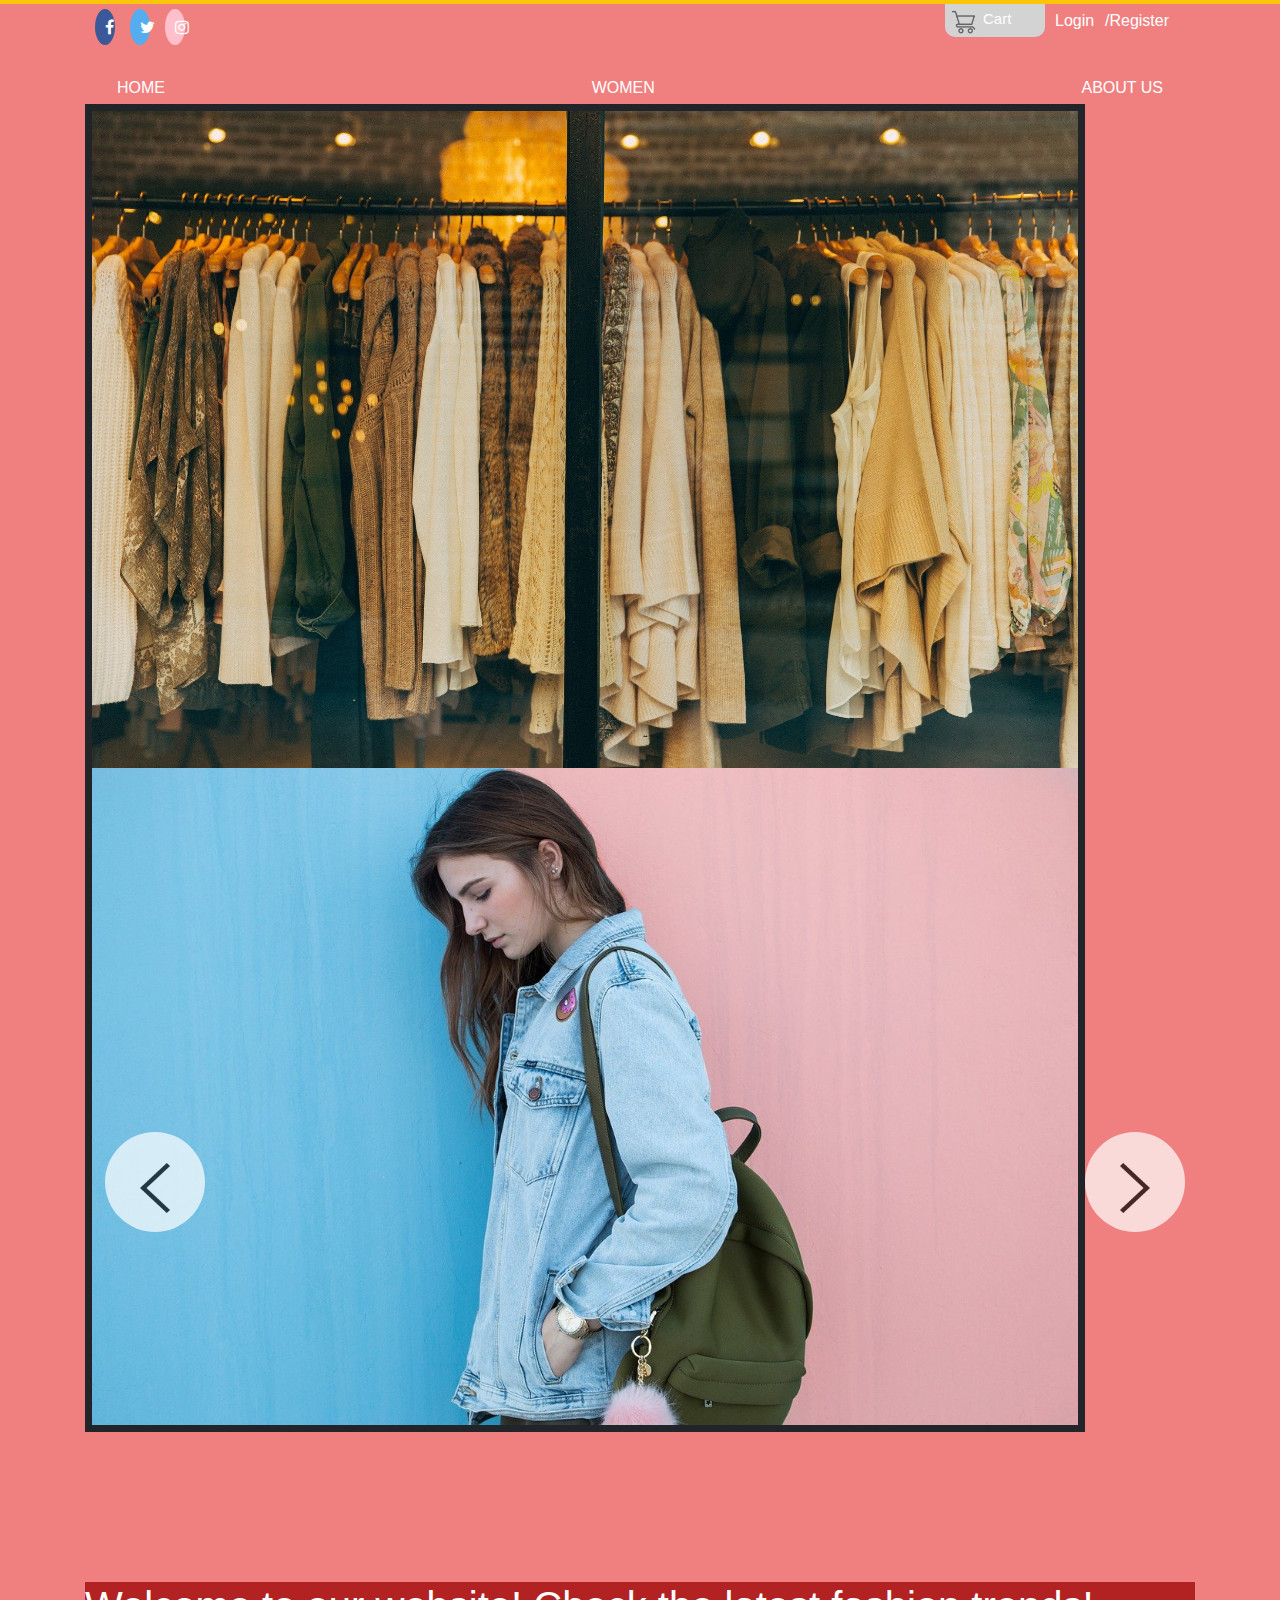
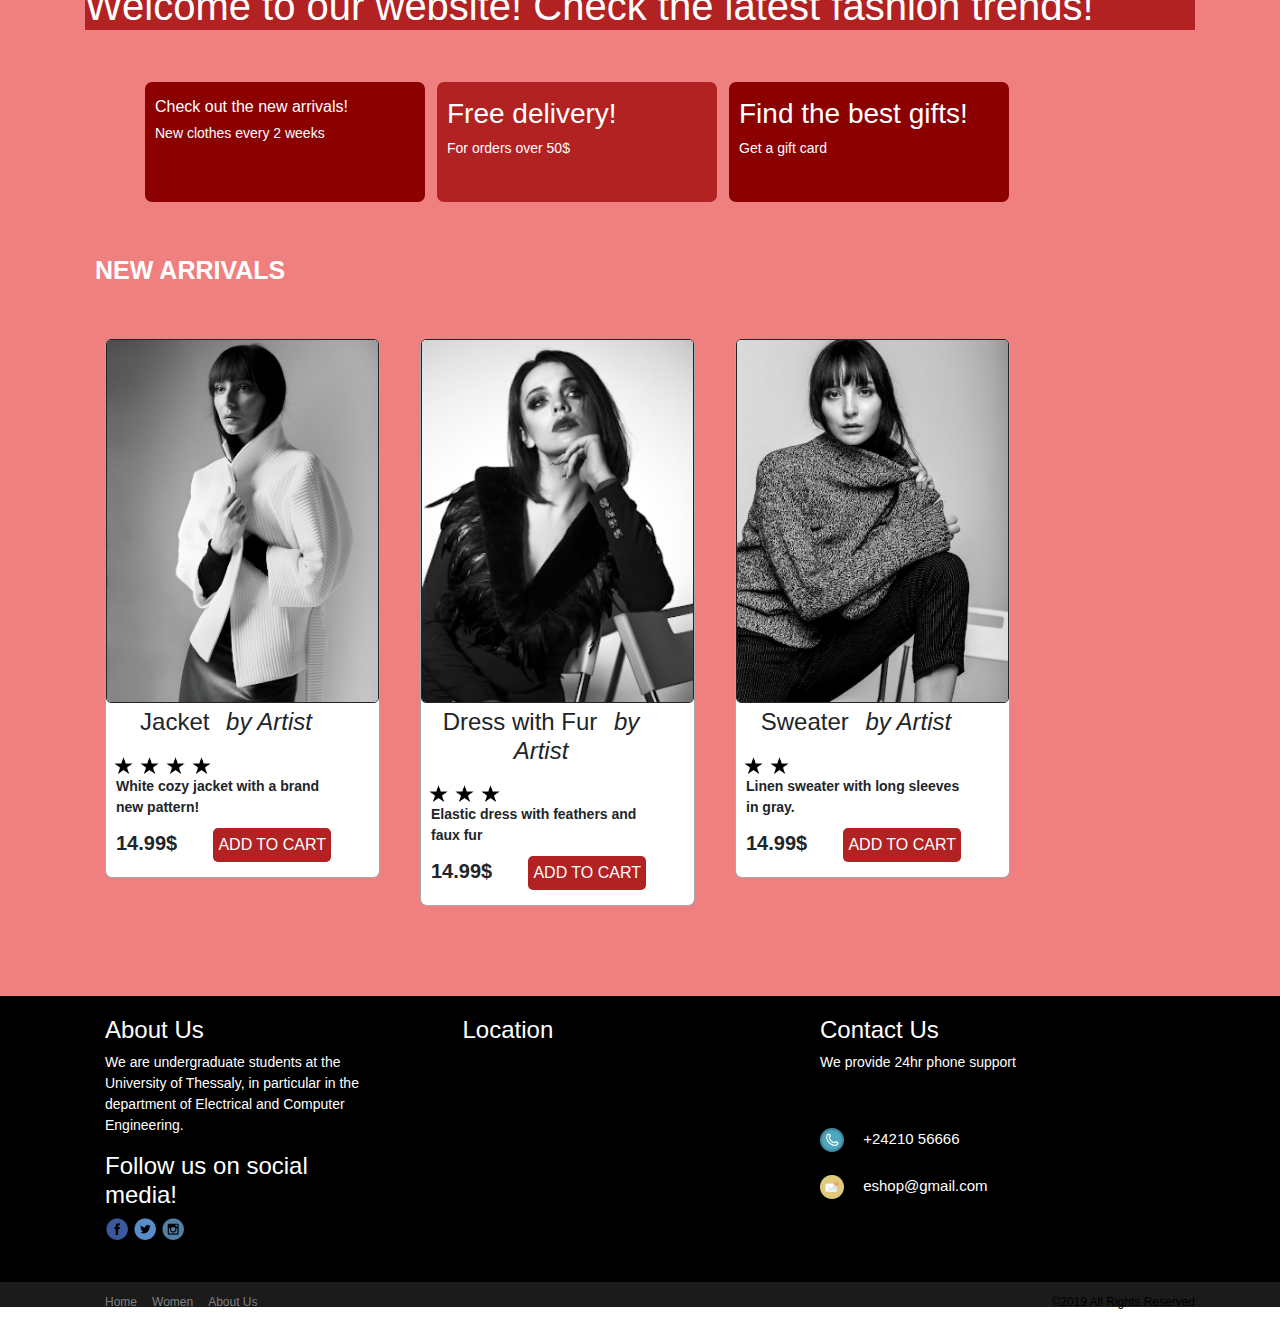
<file: eshop/index.html>
<!DOCTYPE html>
<html>
<head>
	<meta charset="UTF-8">
	<title>Eshop Home</title>
	<link rel ="stylesheet"  href="css/stylesheet.css">
	<link rel="stylesheet" href="https://cdnjs.cloudflare.com/ajax/libs/font-awesome/4.7.0/css/font-awesome.min.css">
	<link rel="stylesheet" href="https://stackpath.bootstrapcdn.com/bootstrap/4.3.1/css/bootstrap.min.css">
	<script src="https://code.jquery.com/jquery-3.3.1.slim.min.js"></script>
	<script src="https://stackpath.bootstrapcdn.com/bootstrap/4.3.1/js/bootstrap.min.js"></script>
</head>
<body>

<div class="main">
	<div class="topbar"></div>
	<div class="social_icons">
		<div class="container">
			<div class="icon">
				<a href="https://facebook.com" class="fa fa-facebook"></a>
				<a href="https://twitter.com" class="fa fa-twitter"></a>
				<a href="https://instagram.com" class="fa fa-instagram"></a>
			</div>
			<div class="header-right">
				<div class="login_register_btn" onclick="open_login()">
					<a href="#">Login</a>
					<a href= "#">/Register</a>
				</div>

				<div class="cart_btn" onclick="open_cart()">
					<img src="images/cart.png">
					<span>Cart</span>

				</div>

			</div>	
		</div>
	</div>

	<div class="header" id="header">
		<div class="container">
			<div class="navbar">
				<a href="index.html">HOME</a>
			
				<div class="dropdown">
					<button class="dropbtn">WOMEN</button>
					<div class="dropdown-content">
						<a href = "shirts.html">SHIRTS</a>
						<a href = "trousers.html">TROUSERS</a>
						<a href = "shoes.html">SHOES</a>
					</div>
				</div>

				<a href="about.html">ABOUT US</a>
	
			</div>
		</div>
	</div>

	<div class="slider">
		<div class="container">
			<div class = "slideshow">
				<!-- <img src="images/shoes1.jpg"> -->
				<img src="images/new1.jpg">
				<img src="images/new2.jpg"> 
			</div>

			<div class="center">
				<a href="#"id="next"><img src="images/arrow_right.png"></a>
				<a href="#"id="prev"><img src="images/arrow_left.png"></a> 
			</div>			
		</div>
	</div>

	<div class="welcome_text">
		<div class="container"> 
			<h1>Welcome to our website! Check the latest fashion trends!</h1>
		</div>
	</div>

	<div class="event_section">
		<div class="container">
			<div class="event_one">
				<h3> Check out the new arrivals! </h3>
				<p>New clothes every 2 weeks</p>
			</div>

			<div class="event_two">
				<h3> Free delivery!</h3>
				<p>For orders over 50$</p>
			</div>

			<div class="event_three">
				<h3> Find the best gifts! </h3>
				<p>Get a gift card</p>
			</div>
		</div>
	</div>

<div class="product">
	<div class="container">
		<div class="product_section_title">NEW ARRIVALS</div>
		<div class="product_one">
			<div class="product_img">
				<img src="images/product_one.png">
			</div>

			<div class="product_text">
				<h4>Jacket<i> by Artist </i></h4>
			</div>

			<div class="star_rating">
				<img src="images/star_icon.png">
				<img src="images/star_icon.png">
				<img src="images/star_icon.png">
				<img src="images/star_icon.png">
			</div>

			<div class="product_desc">
				<b>White cozy jacket with a brand new pattern!</b>
			</div>

			<div class="product_price">
				<div class="price">
					14.99$
				</div>

				<div class = "button">
					ADD TO CART 	
				</div>
			</div>
		</div>

		<div class="product_one product_two ">
			<div class="product_img">
				<img src="images/product_two.png">
			</div>

			<div class="product_text">
				<h4>Dress with Fur <i> by Artist </i></h4>
			</div>

			<div class="star_rating">
				<img src="images/star_icon.png">
				<img src="images/star_icon.png">
				<img src="images/star_icon.png">
			</div>

			<div class="product_desc">
				<b>Elastic dress with feathers and faux fur</b>
			</div>

			<div class="product_price">
				<div class="price">
					14.99$
				</div>
				
				<div class = "button">
					ADD TO CART 	
				</div>
			</div>
		</div>
	</div>

	<div class="product_one product_three">
			<div class="product_img">
				<img src="images/product_three.png">
			</div>

			<div class="product_text">
				<h4>Sweater <i> by Artist </i></h4>
			</div>

			<div class="star_rating">
				<img src="images/star_icon.png">
				<img src="images/star_icon.png">
				
			</div>

			<div class="product_desc">
				<b>Linen sweater with long sleeves in gray.</b> 
			</div>

			<div class="product_price">
				<div class="price">
					14.99$
				</div>
				
				<div class = "button">
					ADD TO CART 	
				</div>
			</div>
		</div>
	</div>

	<div class="footer" id="footer">
		<div class="container">
			<div class="column3">
				<h4>About Us</h4>
				<p>We are undergraduate students
				at the University of Thessaly, in
				particular in the department of
				Electrical and Computer Engineering.</p>
				<h4>Follow us on social media!</h4>
				<p> <img src="images/facebook_icon.png">
					<img src="images/twitter_icon.png">
					<img src="images/instagram_icon.png">
				</p>
			</div>

			<div class="column3 second-column">
				<h4>Location</h4>
				<div class="mapouter">
					<div class="gmap_canvas">
						<iframe width="201" height="159" id="gmap_canvas" src="https://maps.google.com/maps?q=volos&t=&z=13&ie=UTF8&iwloc=&output=embed" frameborder="0" scrolling="no" marginheight="0" marginwidth="0">
						</iframe>
					</div>
				</div>
			</div>

			<div class="column3 third-column">
				<h4>Contact Us</h4>
				<p> We provide 24hr phone support </p>
				<br>
				<div class="contact_icons">
					<img src="images/phone_icon.png">	<span>+24210 56666 </span>
					<br><br>
					<img src="images/email_icon.png">	<span>eshop@gmail.com </span>
				</div>		
			</div>

		</div>
	</div>



	<div class="bottom">
	<div class="container">
			<div class="bottom_nav_bar">
				<a href="index.html">Home</a>
				<a href="#">Women</a>
				<a href="about.html">About Us</a>
			</div>
			<div class="copyrights">
				©2019 All Rights Reserved
				<!-- <p>©2019 Store by Helen & Olympia | All Rights Reserved</p> -->
			</div>
		</div>
	</div>


</div>



<script src="https://code.jquery.com/jquery-3.4.1.min.js"></script>
<script src="js/jquery.cycle.all.js"></script>

<script> 
	$('.slidehow').cycle({
		next: '#next' 
		prev: '#prev'
	});
</script>

</body>
</html>
</file>
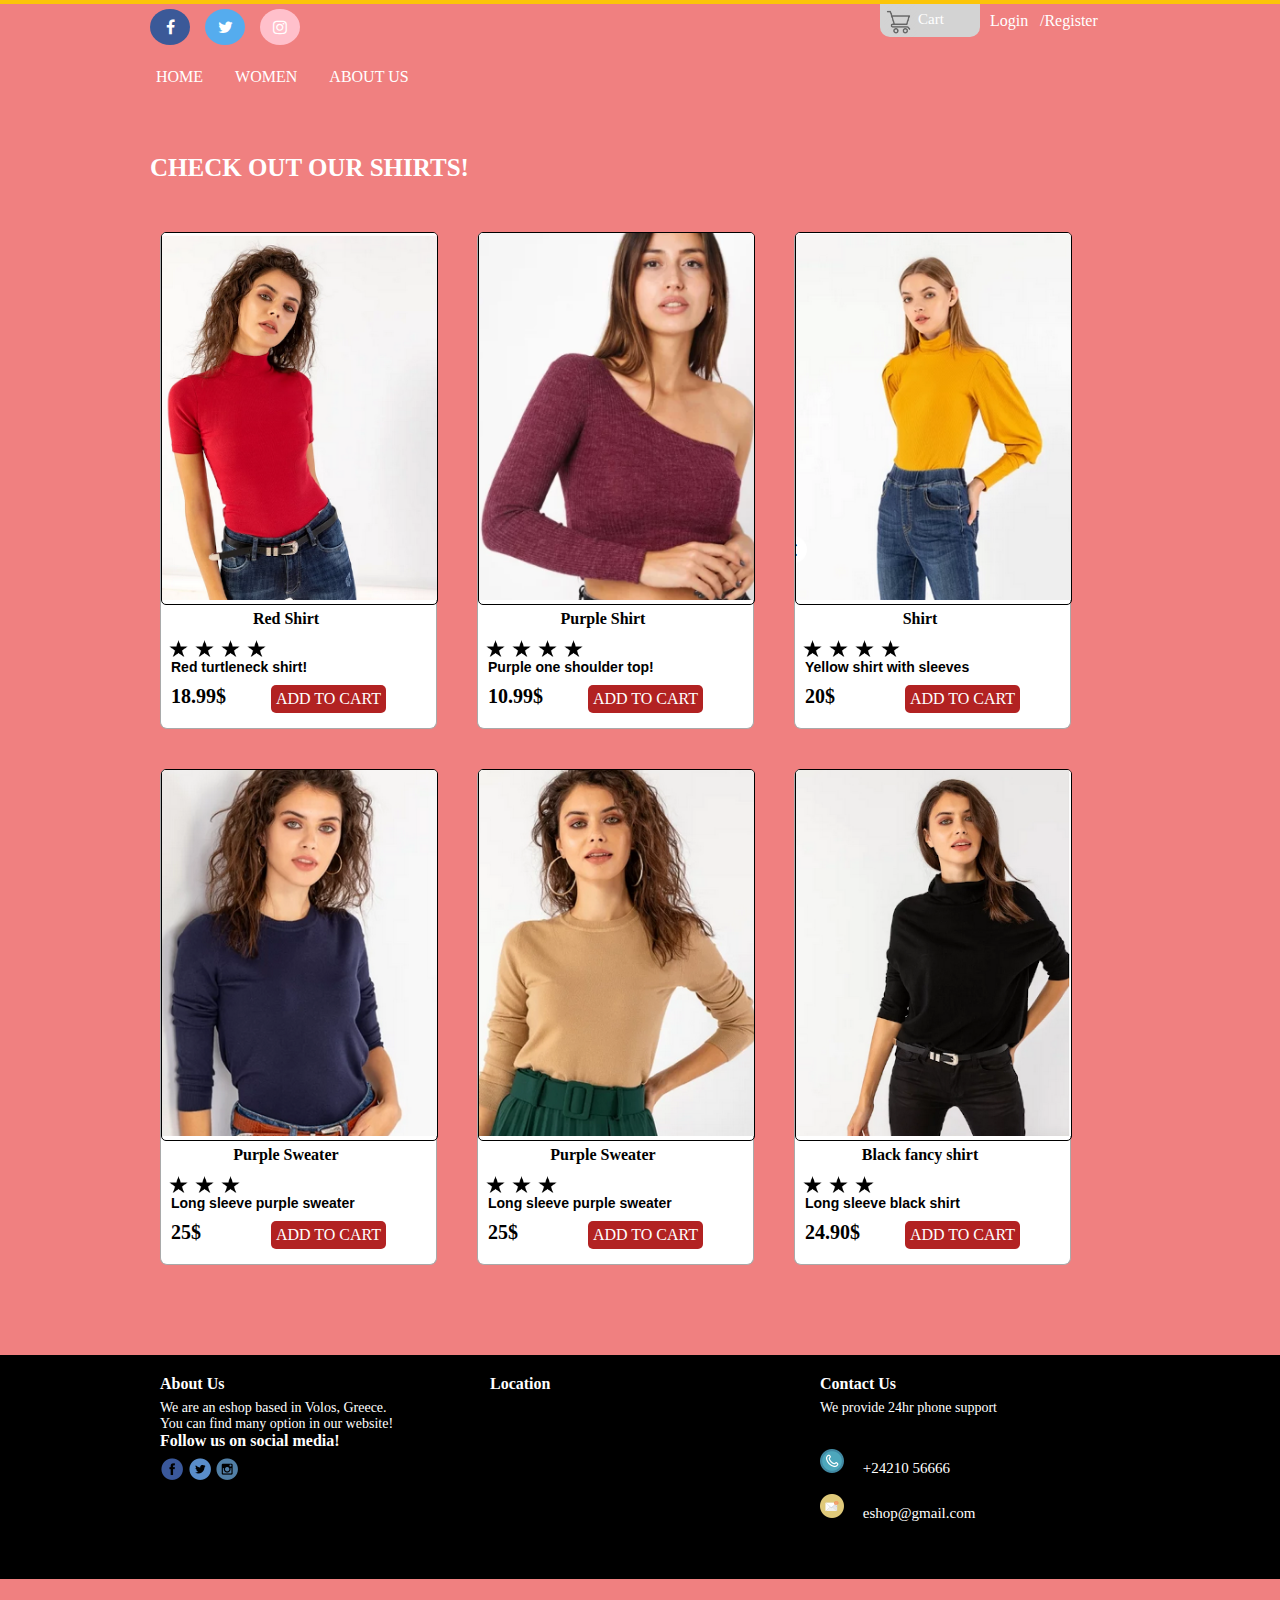
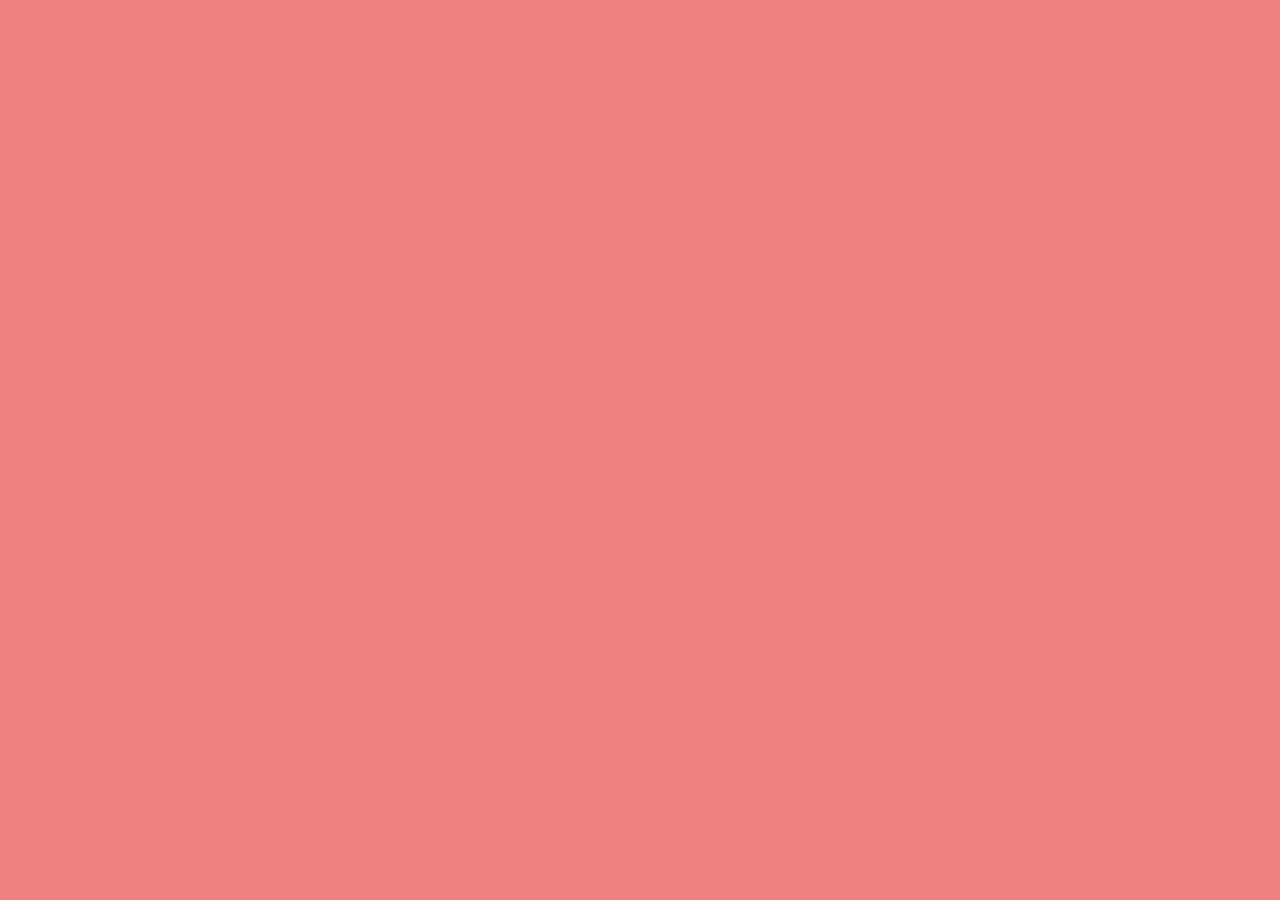
<file: eshop/shirts.html>
<!DOCTYPE html>
<html>
<head>
	<meta charset="UTF-8">
	<title>Womens Shirts</title>
	<link rel ="stylesheet"  href="css/stylesheet.css">
	<link rel="stylesheet" href="https://cdnjs.cloudflare.com/ajax/libs/font-awesome/4.7.0/css/font-awesome.min.css">
</head>
<body>

	<div class="main">
		<div class="topbar"></div>

		<div class="social_icons">
			<div class="container">
				<div class="icon">
					<a href="https://facebook.com" class="fa fa-facebook"></a>
					<a href="https://twitter.com" class="fa fa-twitter"></a>
					<a href="https://instagram.com" class="fa fa-instagram"></a>
				</div>
				<div class="header-right">
					<div class="login_register_btn" onclick="open_login()">
						<a href="#">Login</a>
						<a href= "#">/Register</a>
					</div>

					<div class="cart_btn" onclick="open_cart()">
						<img src="images/cart.png">
						<span>Cart</span>

					</div>
				</div>	
			</div>
		</div>

		<div class="header">
			<div class="container">
				<div class="navbar">
					<a href="index.html">HOME</a>
				
					<div class="dropdown">
						<button class="dropbtn">WOMEN</button>
						<div class="dropdown-content">
							<a href = "shirts.html">SHIRTS</a>
							<a href = "trousers.html">TROUSERS</a>
							<a href = "shoes.html">SHOES</a>
						</div>
					</div>

					<a href="about.html">ABOUT US</a>		
				</div>
			</div>
		</div>
<!----------------------------------------------------- 1------------------------------------->

		<div class="product">
			<div class="container">
				<div class="product_section_title"> CHECK OUT OUR SHIRTS! </div>

					<div class="product_one">
						<div class="product_img">
							<img src="images/womens_shirt1.png">
						</div>

						<div class="product_text">
							<h4>Red Shirt</h4>
						</div>

						<div class="star_rating">
							<img src="images/star_icon.png">
							<img src="images/star_icon.png">
							<img src="images/star_icon.png">
							<img src="images/star_icon.png">
						</div>

						<div class="product_desc">
							<b>Red turtleneck shirt!</b>
						</div>

						<div class="product_price">
							<div class="price">
								18.99$
							</div>

							<div class = "button">
								ADD TO CART 	
							</div>
						</div>
					</div>
<!-----------------------------------------------------2------------------------------------->
					<div class="product_one">
						<div class="product_img">
							<img src="images/womens_shirt2.png">
						</div>

						<div class="product_text">
							<h4>Purple Shirt</h4>
						</div>

						<div class="star_rating">
							<img src="images/star_icon.png">
							<img src="images/star_icon.png">
							<img src="images/star_icon.png">
							<img src="images/star_icon.png">
						</div>

						<div class="product_desc">
							<b>Purple one shoulder top!</b>
						</div>

						<div class="product_price">
							<div class="price">
								10.99$
							</div>

							<div class = "button">
								ADD TO CART 	
							</div>
						</div>
					</div>
<!----------------------------------------------------- 3 ------------------------------------->
					<div class="product_one">
						<div class="product_img">
							<img src="images/womens_shirt3.png">
						</div>

						<div class="product_text">
							<h4>Shirt</h4>
						</div>

						<div class="star_rating">
							<img src="images/star_icon.png">
							<img src="images/star_icon.png">
							<img src="images/star_icon.png">
							<img src="images/star_icon.png">
						</div>

						<div class="product_desc">
							<b>Yellow shirt with sleeves</b>
						</div>

						<div class="product_price">
							<div class="price">
								20$
							</div>

							<div class = "button">
								ADD TO CART 	
							</div>
						</div>
					</div>
<!----------------------------------------------------- 4 --------------------------------------->

					<div class="product_one">
						<div class="product_img">
							<img src="images/womens_shirt4.png">
						</div>

						<div class="product_text">
							<h4>Purple Sweater</h4>
						</div>

						<div class="star_rating">
							<img src="images/star_icon.png">
							<img src="images/star_icon.png">
							<img src="images/star_icon.png">
							
						</div>

						<div class="product_desc">
							<b>Long sleeve purple sweater </b>
						</div>

						<div class="product_price">
							<div class="price">
								25$
							</div>

							<div class = "button">
								ADD TO CART 	
							</div>
						</div>
					</div>

	<!----------------------------------------------------- 5 --------------------------------------->

					<div class="product_one">
						<div class="product_img">
							<img src="images/womens_shirt5.png">
						</div>

						<div class="product_text">
							<h4>Purple Sweater</h4>
						</div>

						<div class="star_rating">
							<img src="images/star_icon.png">
							<img src="images/star_icon.png">
							<img src="images/star_icon.png">
							
						</div>

						<div class="product_desc">
							<b>Long sleeve purple sweater </b>
						</div>

						<div class="product_price">
							<div class="price">
								25$
							</div>

							<div class = "button">
								ADD TO CART 	
							</div>
						</div>
					</div>			


	<!----------------------------------------------------- 6 --------------------------------------->
					<div class="product_one">
						<div class="product_img">
							<img src="images/womens_shirt6.png">
						</div>

						<div class="product_text">
							<h4>Black fancy shirt</h4>
						</div>

						<div class="star_rating">
							<img src="images/star_icon.png">
							<img src="images/star_icon.png">
							<img src="images/star_icon.png">
							
						</div>

						<div class="product_desc">
							<b>Long sleeve black shirt</b>
						</div>

						<div class="product_price">
							<div class="price">
								24.90$
							</div>

							<div class = "button">
								ADD TO CART 	
							</div>
						</div>
					</div>			












			</div>
			








		</div>















		<div class="footer" id="footer">
			<div class="container">
				<div class="column3">
					<h4>About Us</h4>
					<p>We are an eshop based in Volos, Greece. You can find many option in our website!</p>
					<h4>Follow us on social media!</h4>
					<p> <img src="images/facebook_icon.png">
						<img src="images/twitter_icon.png">
						<img src="images/instagram_icon.png">
					</p>
				</div>

				<div class="column3 second-column">
					<h4>Location</h4>
					<div class="mapouter">
						<div class="gmap_canvas">
							<iframe width="201" height="159" id="gmap_canvas" src="https://maps.google.com/maps?q=volos&t=&z=13&ie=UTF8&iwloc=&output=embed" frameborder="0" scrolling="no" marginheight="0" marginwidth="0">
							</iframe>
						</div>
					</div>
				</div>

				<div class="column3 third-column">
					<h4>Contact Us</h4>
					<p> We provide 24hr phone support </p>
					<br>
					<div class="contact_icons">
						<img src="images/phone_icon.png">	<span>+24210 56666 </span>
						<br><br>
						<img src="images/email_icon.png">	<span>eshop@gmail.com </span>
					</div>		
				</div>
			</div>
		</div>

	


	









	</div>

</body>
</html>
</file>
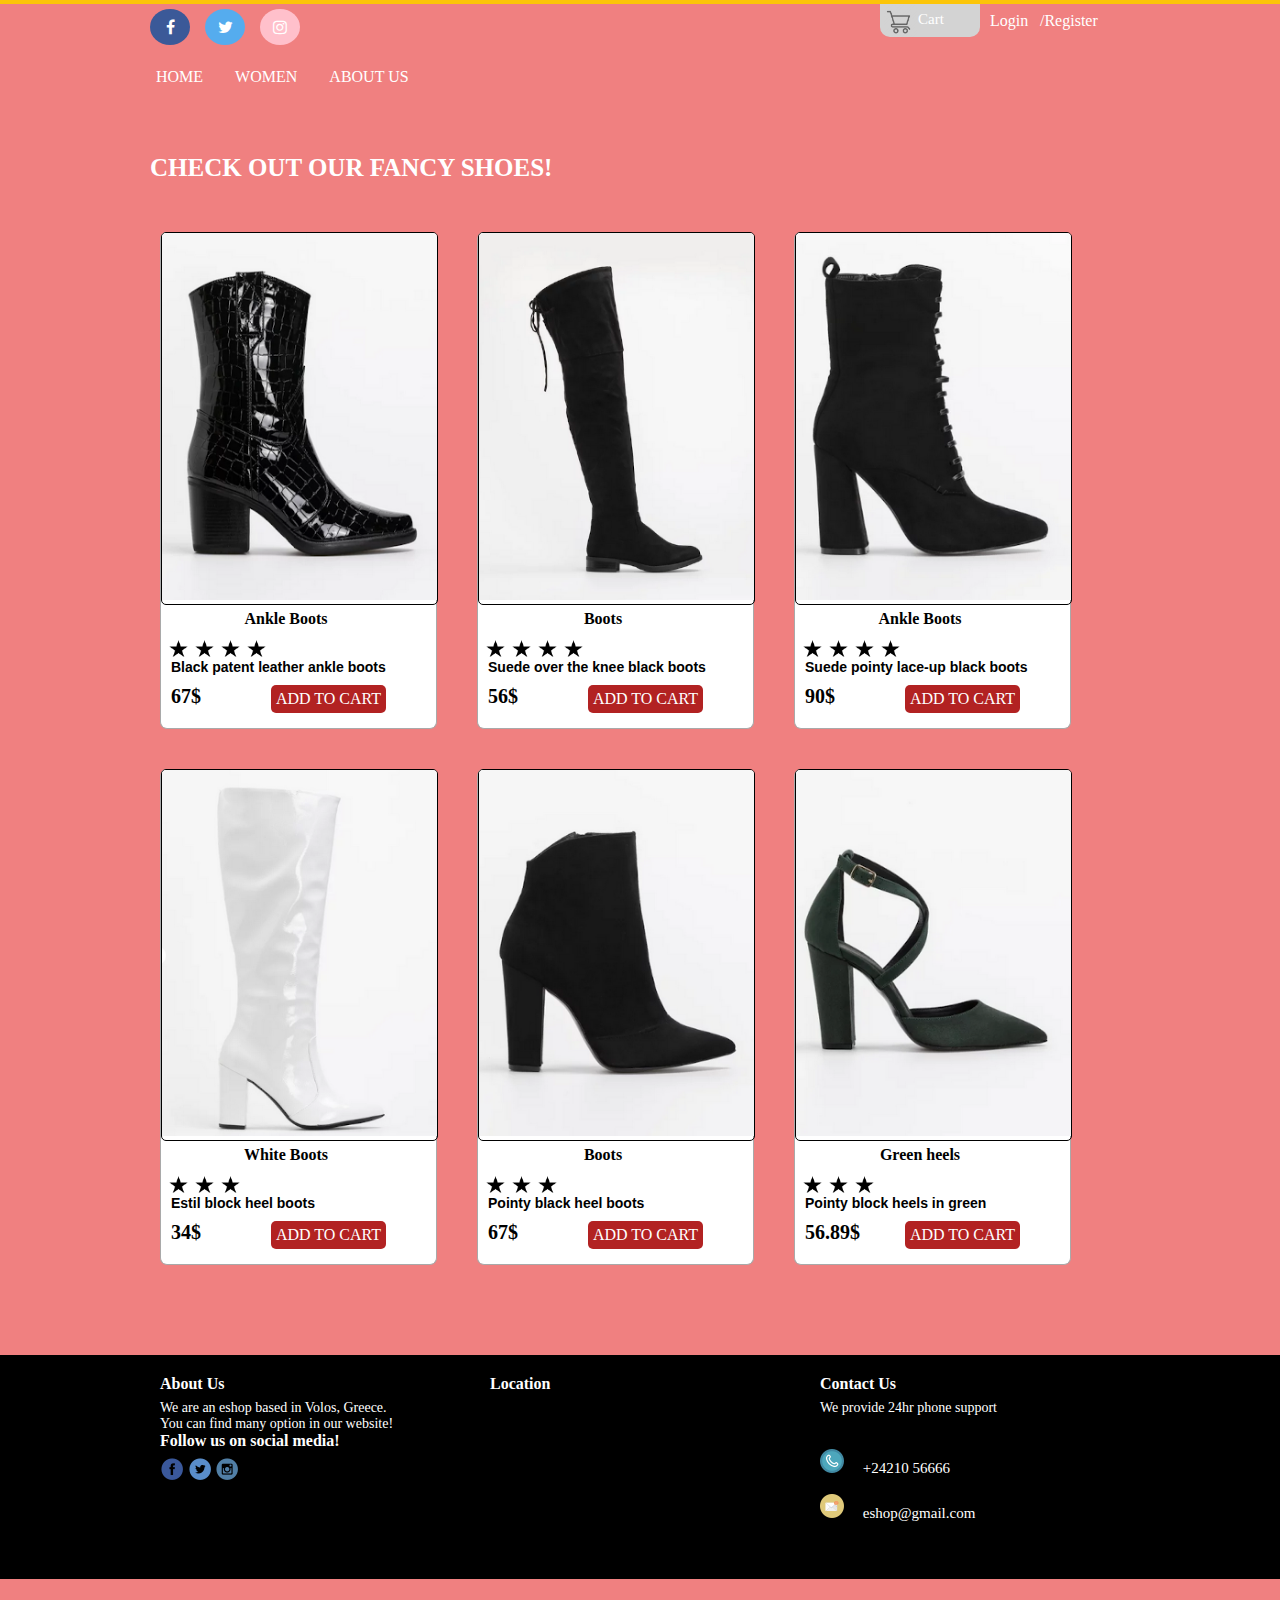
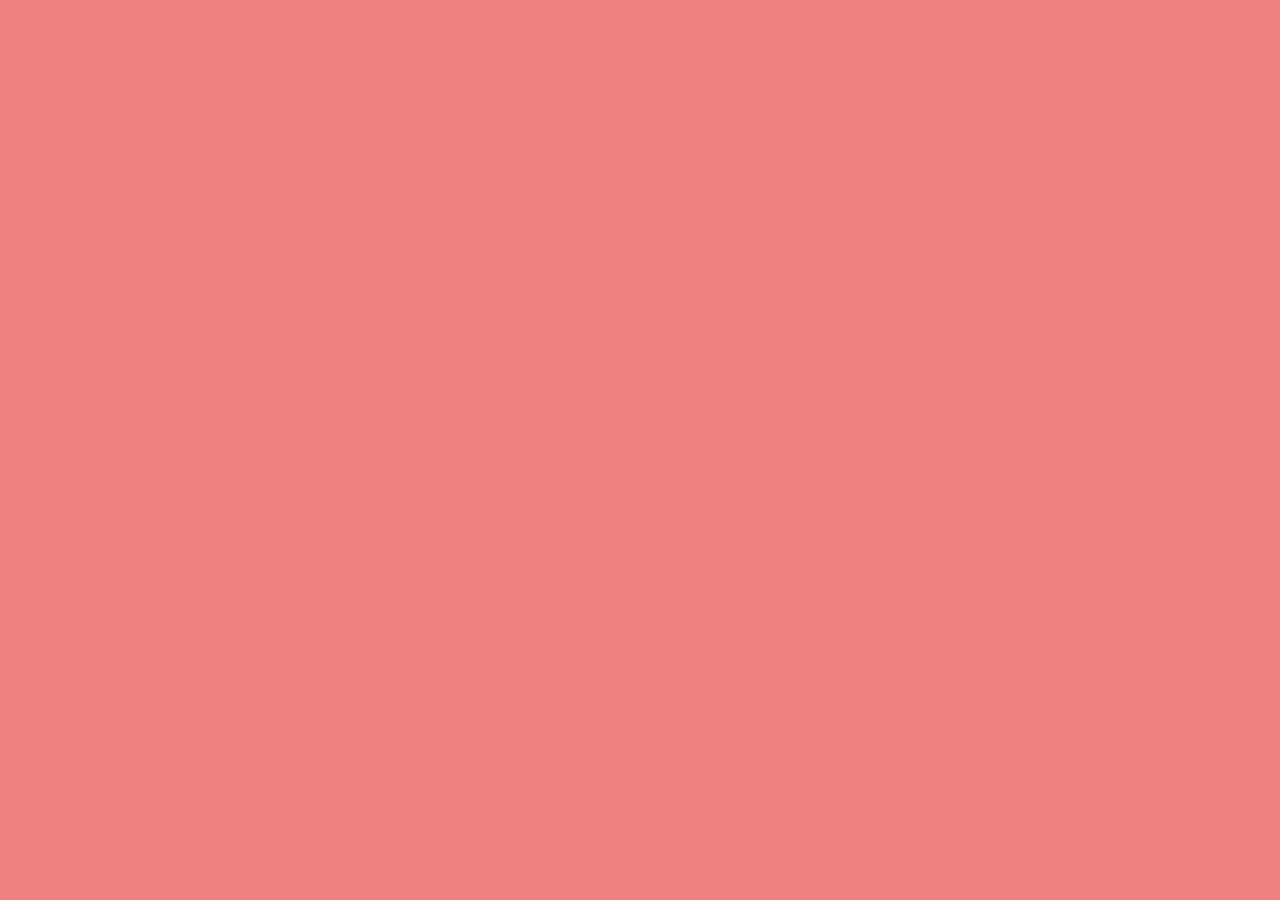
<file: eshop/shoes.html>
<!DOCTYPE html>
<html>
<head>
	<meta charset="UTF-8">
	<title>Womens Shoes</title>
	<link rel ="stylesheet"  href="css/stylesheet.css">
	<link rel="stylesheet" href="https://cdnjs.cloudflare.com/ajax/libs/font-awesome/4.7.0/css/font-awesome.min.css">
</head>
<body>

	<div class="main">
		<div class="topbar"></div>

		<div class="social_icons">
			<div class="container">
				<div class="icon">
					<a href="https://facebook.com" class="fa fa-facebook"></a>
					<a href="https://twitter.com" class="fa fa-twitter"></a>
					<a href="https://instagram.com" class="fa fa-instagram"></a>
				</div>
				<div class="header-right">
					<div class="login_register_btn" onclick="open_login()">
						<a href="#">Login</a>
						<a href= "#">/Register</a>
					</div>

					<div class="cart_btn" onclick="open_cart()">
						<img src="images/cart.png">
						<span>Cart</span>

					</div>
				</div>	
			</div>
		</div>

		<div class="header">
			<div class="container">
				<div class="navbar">
					<a href="index.html">HOME</a>
				
					<div class="dropdown">
						<button class="dropbtn">WOMEN</button>
						<div class="dropdown-content">
							<a href = "shirts.html">SHIRTS</a>
							<a href = "trousers.html">TROUSERS</a>
							<a href = "shoes.html">SHOES</a>
						</div>
					</div>

					<a href="about.html">ABOUT US</a>		
				</div>
			</div>
		</div>
<!----------------------------------------------------- 1------------------------------------->

		<div class="product">
			<div class="container">
				<div class="product_section_title"> CHECK OUT OUR FANCY SHOES! </div>

					<div class="product_one">
						<div class="product_img">
							<img src="images/womens_shoes1.png">
						</div>

						<div class="product_text">
							<h4>Ankle Boots</h4>
						</div>

						<div class="star_rating">
							<img src="images/star_icon.png">
							<img src="images/star_icon.png">
							<img src="images/star_icon.png">
							<img src="images/star_icon.png">
						</div>

						<div class="product_desc">
							<b>Black patent leather ankle boots </b>
						</div>

						<div class="product_price">
							<div class="price">
								67$
							</div>

							<div class = "button">
								ADD TO CART 	
							</div>
						</div>
					</div>
<!-----------------------------------------------------2------------------------------------->
					<div class="product_one">
						<div class="product_img">
							<img src="images/womens_shoes2.png">
						</div>

						<div class="product_text">
							<h4>Boots</h4>
						</div>

						<div class="star_rating">
							<img src="images/star_icon.png">
							<img src="images/star_icon.png">
							<img src="images/star_icon.png">
							<img src="images/star_icon.png">
						</div>

						<div class="product_desc">
							<b>Suede over the knee black boots</b>
						</div>

						<div class="product_price">
							<div class="price">
								56$
							</div>

							<div class = "button">
								ADD TO CART 	
							</div>
						</div>
					</div>
<!----------------------------------------------------- 3 ------------------------------------->
					<div class="product_one">
						<div class="product_img">
							<img src="images/womens_shoes3.png">
						</div>

						<div class="product_text">
							<h4>Ankle Boots</h4>
						</div>

						<div class="star_rating">
							<img src="images/star_icon.png">
							<img src="images/star_icon.png">
							<img src="images/star_icon.png">
							<img src="images/star_icon.png">
						</div>

						<div class="product_desc">
							<b>Suede pointy lace-up black boots</b>
						</div>

						<div class="product_price">
							<div class="price">
								90$
							</div>

							<div class = "button">
								ADD TO CART 	
							</div>
						</div>
					</div>
<!----------------------------------------------------- 4 --------------------------------------->

					<div class="product_one">
						<div class="product_img">
							<img src="images/womens_shoes4.png">
						</div>

						<div class="product_text">
							<h4>White Boots</h4>
						</div>

						<div class="star_rating">
							<img src="images/star_icon.png">
							<img src="images/star_icon.png">
							<img src="images/star_icon.png">
							
						</div>

						<div class="product_desc">
							<b>Estil block heel boots</b>
						</div>

						<div class="product_price">
							<div class="price">
								34$
							</div>

							<div class = "button">
								ADD TO CART 	
							</div>
						</div>
					</div>

	<!----------------------------------------------------- 5 --------------------------------------->

					<div class="product_one">
						<div class="product_img">
							<img src="images/womens_shoes5.png">
						</div>

						<div class="product_text">
							<h4>Boots</h4>
						</div>

						<div class="star_rating">
							<img src="images/star_icon.png">
							<img src="images/star_icon.png">
							<img src="images/star_icon.png">
							
						</div>

						<div class="product_desc">
							<b>Pointy black heel boots</b>
						</div>

						<div class="product_price">
							<div class="price">
								67$
							</div>

							<div class = "button">
								ADD TO CART 	
							</div>
						</div>
					</div>			


	<!----------------------------------------------------- 6 --------------------------------------->
					<div class="product_one">
						<div class="product_img">
							<img src="images/womens_shoes6.png">
						</div>

						<div class="product_text">
							<h4>Green heels</h4>
						</div>

						<div class="star_rating">
							<img src="images/star_icon.png">
							<img src="images/star_icon.png">
							<img src="images/star_icon.png">
							
						</div>

						<div class="product_desc">
							<b>Pointy block heels in green</b>
						</div>

						<div class="product_price">
							<div class="price">
								56.89$
							</div>

							<div class = "button">
								ADD TO CART 	
							</div>
						</div>
					</div>			












			</div>
			








		</div>















		<div class="footer" id="footer">
			<div class="container">
				<div class="column3">
					<h4>About Us</h4>
					<p>We are an eshop based in Volos, Greece. You can find many option in our website!</p>
					<h4>Follow us on social media!</h4>
					<p> <img src="images/facebook_icon.png">
						<img src="images/twitter_icon.png">
						<img src="images/instagram_icon.png">
					</p>
				</div>

				<div class="column3 second-column">
					<h4>Location</h4>
					<div class="mapouter">
						<div class="gmap_canvas">
							<iframe width="201" height="159" id="gmap_canvas" src="https://maps.google.com/maps?q=volos&t=&z=13&ie=UTF8&iwloc=&output=embed" frameborder="0" scrolling="no" marginheight="0" marginwidth="0">
							</iframe>
						</div>
					</div>
				</div>

				<div class="column3 third-column">
					<h4>Contact Us</h4>
					<p> We provide 24hr phone support </p>
					<br>
					<div class="contact_icons">
						<img src="images/phone_icon.png">	<span>+24210 56666 </span>
						<br><br>
						<img src="images/email_icon.png">	<span>eshop@gmail.com </span>
					</div>		
				</div>
			</div>
		</div>

	


	









	</div>

</body>
</html>
</file>
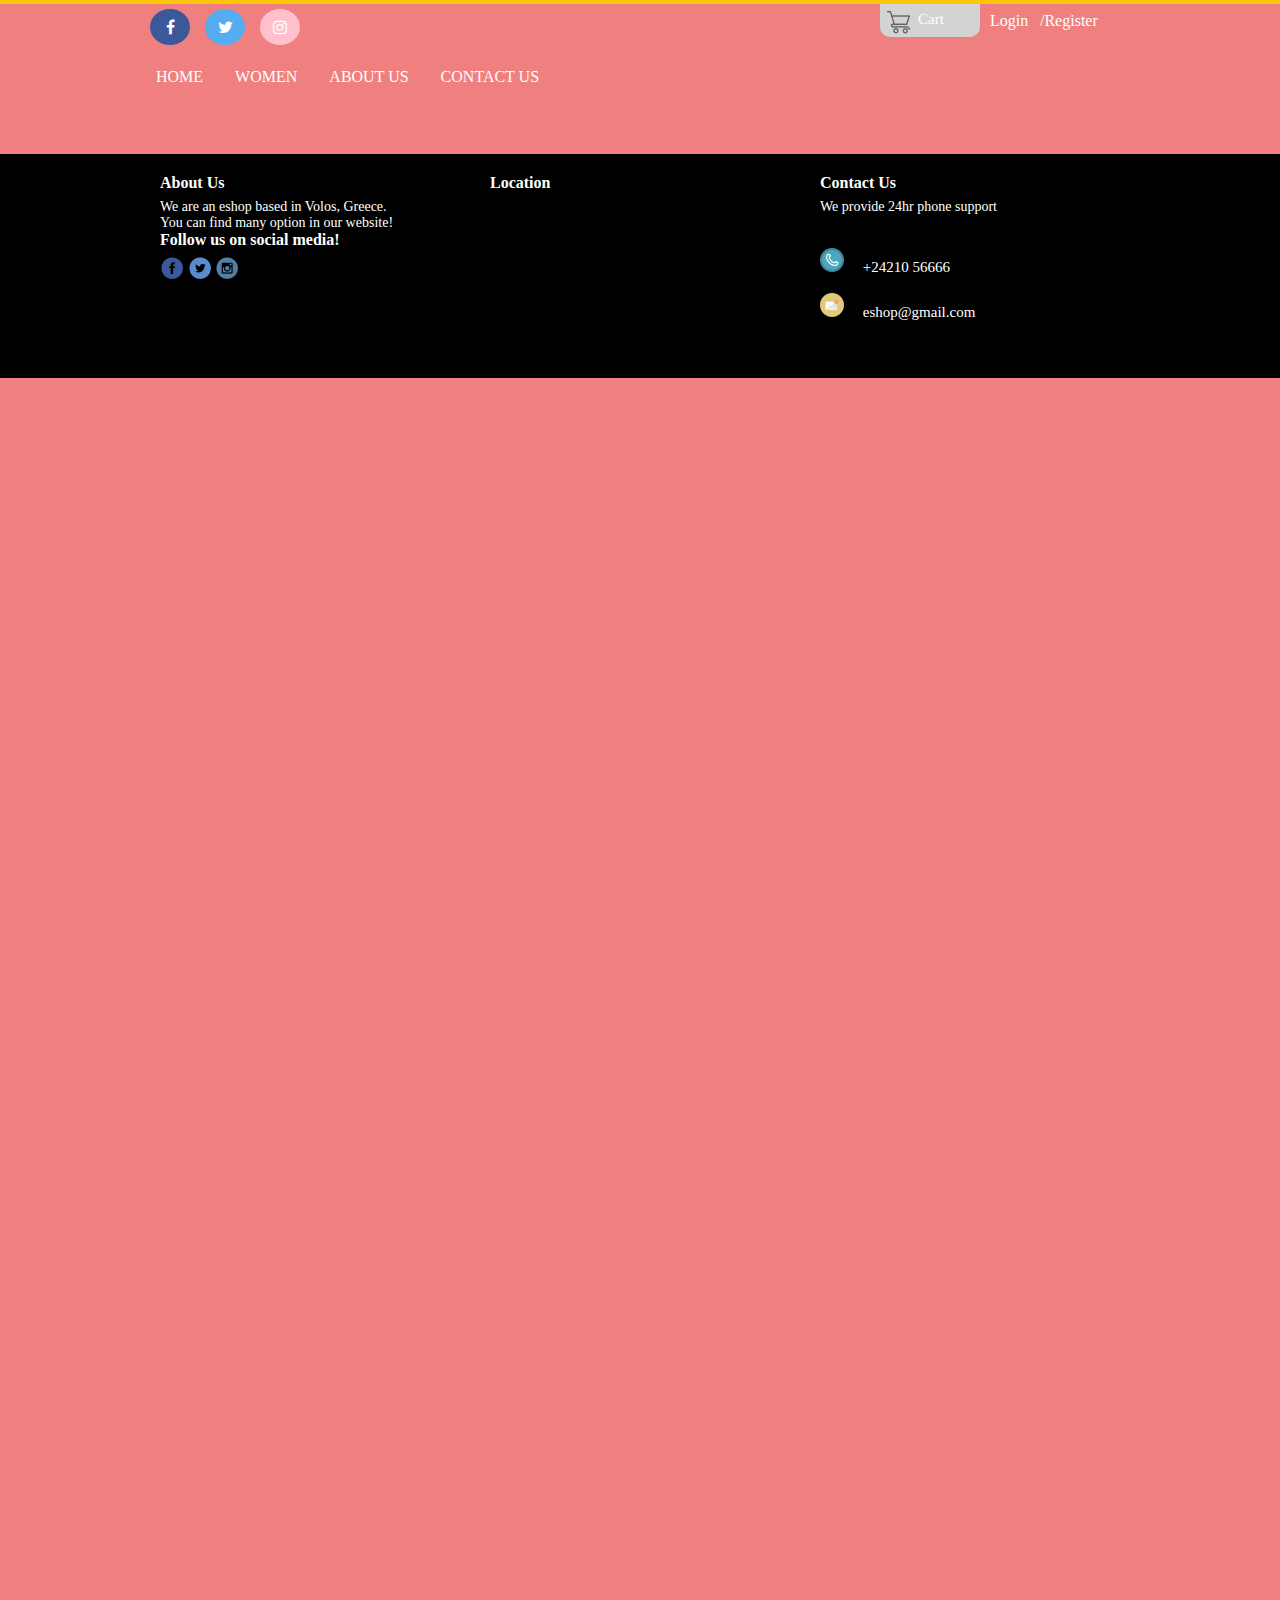
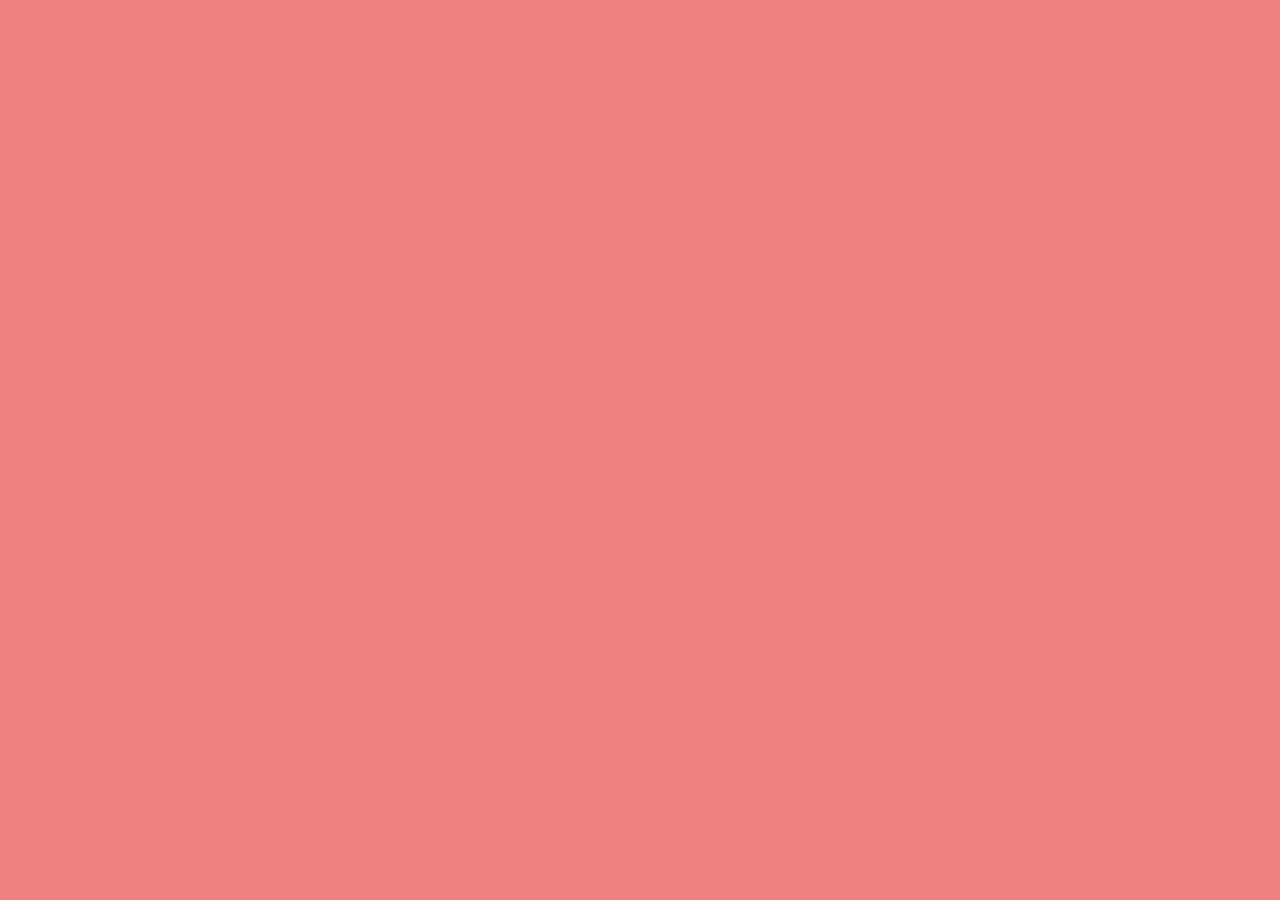
<file: eshop/template.html>
<!DOCTYPE html>
<html>
<head>
	<meta charset="UTF-8">
	<title>Womens Shirts</title>
	<link rel ="stylesheet"  href="css/stylesheet.css">
	<link rel="stylesheet" href="https://cdnjs.cloudflare.com/ajax/libs/font-awesome/4.7.0/css/font-awesome.min.css">
</head>
<body>

	<div class="main">
		<div class="topbar"></div>

		<div class="social_icons">
			<div class="container">
				<div class="icon">
					<a href="https://facebook.com" class="fa fa-facebook"></a>
					<a href="https://twitter.com" class="fa fa-twitter"></a>
					<a href="https://instagram.com" class="fa fa-instagram"></a>
				</div>
				<div class="header-right">
					<div class="login_register_btn">
						<a href="#">Login</a>
						<a href= "#">/Register</a>
					</div>

					<div class="cart_btn">
						<img src="images/cart.png">
						<span>Cart</span>

					</div>
				</div>	
			</div>
		</div>

		<div class="header">
			<div class="container">
				<div class="navbar">
					<a href="index.html">HOME</a>
				
					<div class="dropdown">
						<button class="dropbtn">WOMEN</button>
						<div class="dropdown-content">
							<a href = "shirts.html">SHIRTS</a>
							<a href = "#">TROUSERS</a>
							<a href = "#">SHOES</a>
						</div>
					</div>

					<a href="about.html">ABOUT US</a>
					<a href="#">CΟNTACT US</a>
		
				</div>
			</div>
		</div>

		<div class="footer" id="footer">
			<div class="container">
				<div class="column3">
					<h4>About Us</h4>
					<p>We are an eshop based in Volos, Greece. You can find many option in our website!</p>
					<h4>Follow us on social media!</h4>
					<p> <img src="images/facebook_icon.png">
						<img src="images/twitter_icon.png">
						<img src="images/instagram_icon.png">
					</p>
				</div>

				<div class="column3 second-column">
					<h4>Location</h4>
					<div class="mapouter">
						<div class="gmap_canvas">
							<iframe width="201" height="159" id="gmap_canvas" src="https://maps.google.com/maps?q=volos&t=&z=13&ie=UTF8&iwloc=&output=embed" frameborder="0" scrolling="no" marginheight="0" marginwidth="0">
							</iframe>
						</div>
					</div>
				</div>

				<div class="column3 third-column">
					<h4>Contact Us</h4>
					<p> We provide 24hr phone support </p>
					<br>
					<div class="contact_icons">
						<img src="images/phone_icon.png">	<span>+24210 56666 </span>
						<br><br>
						<img src="images/email_icon.png">	<span>eshop@gmail.com </span>
					</div>		
				</div>
			</div>
		</div>

	


	









	</div>

</body>
</html>
</file>
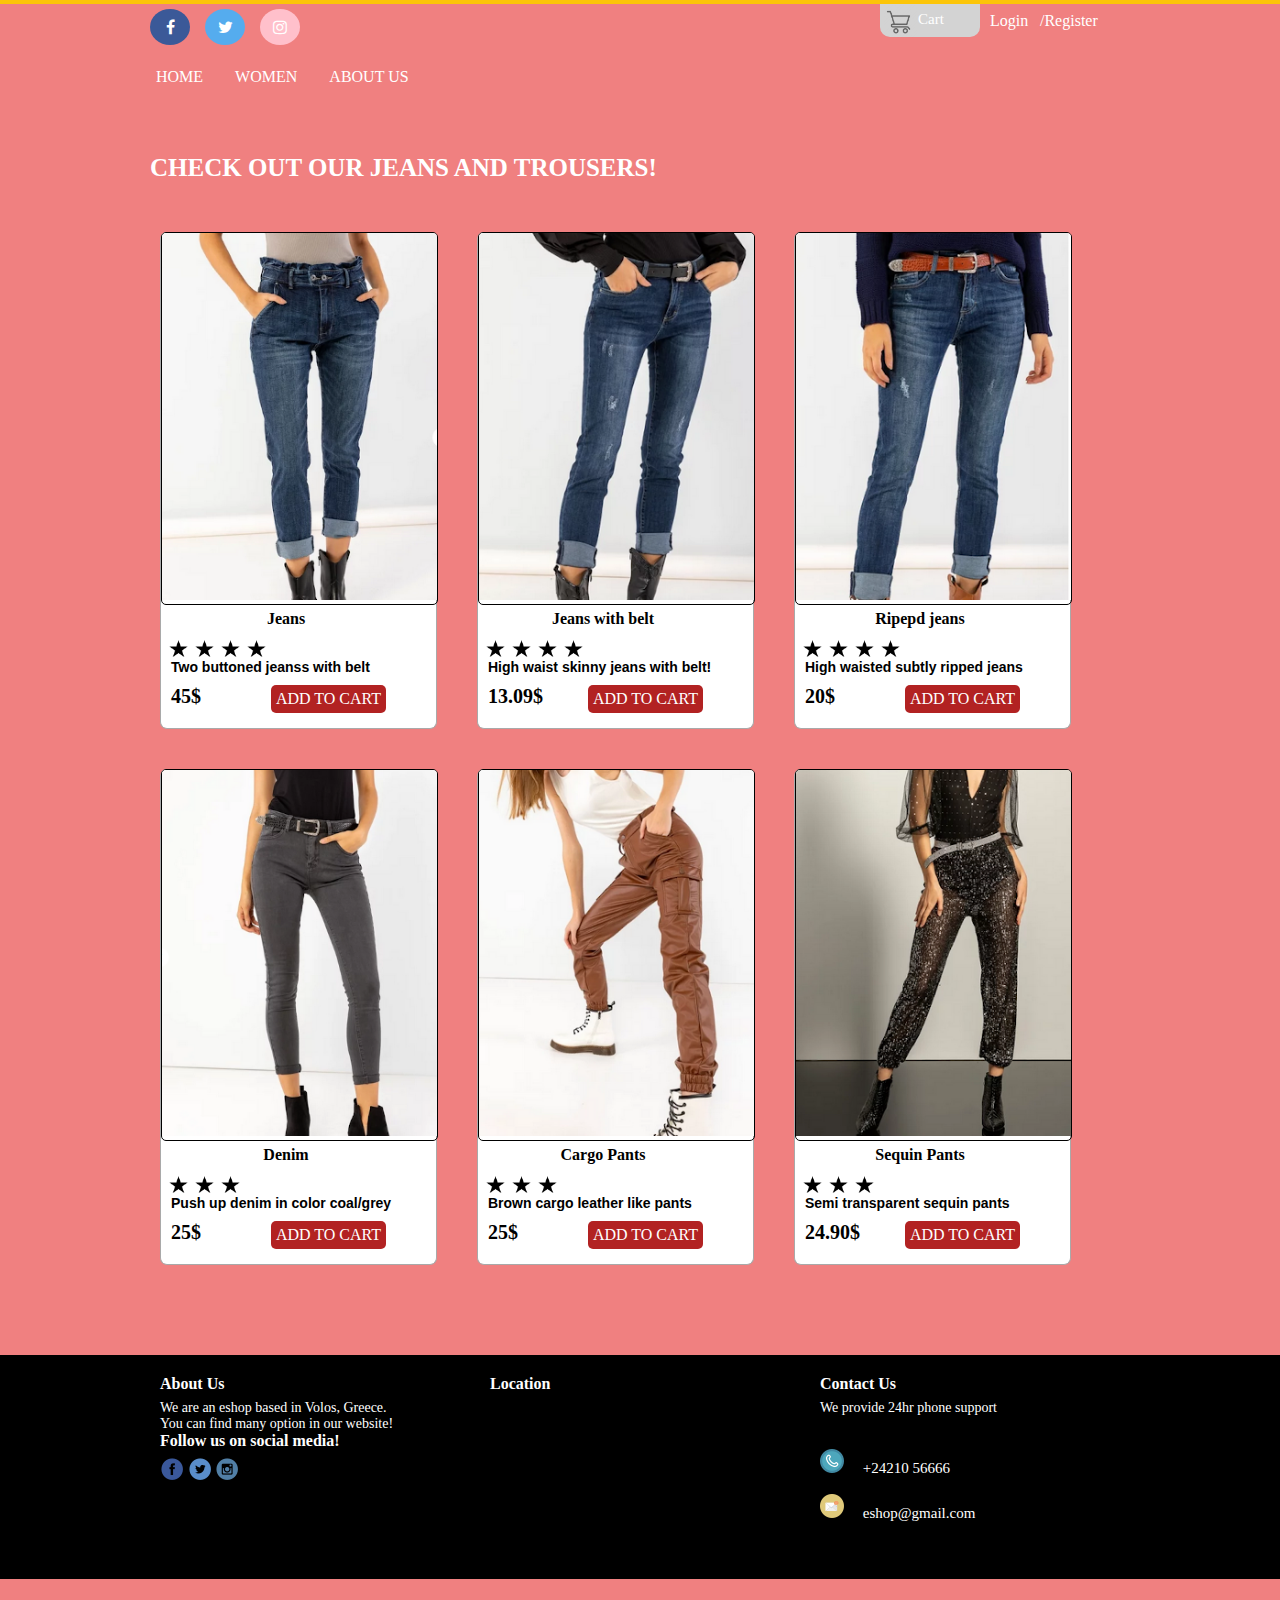
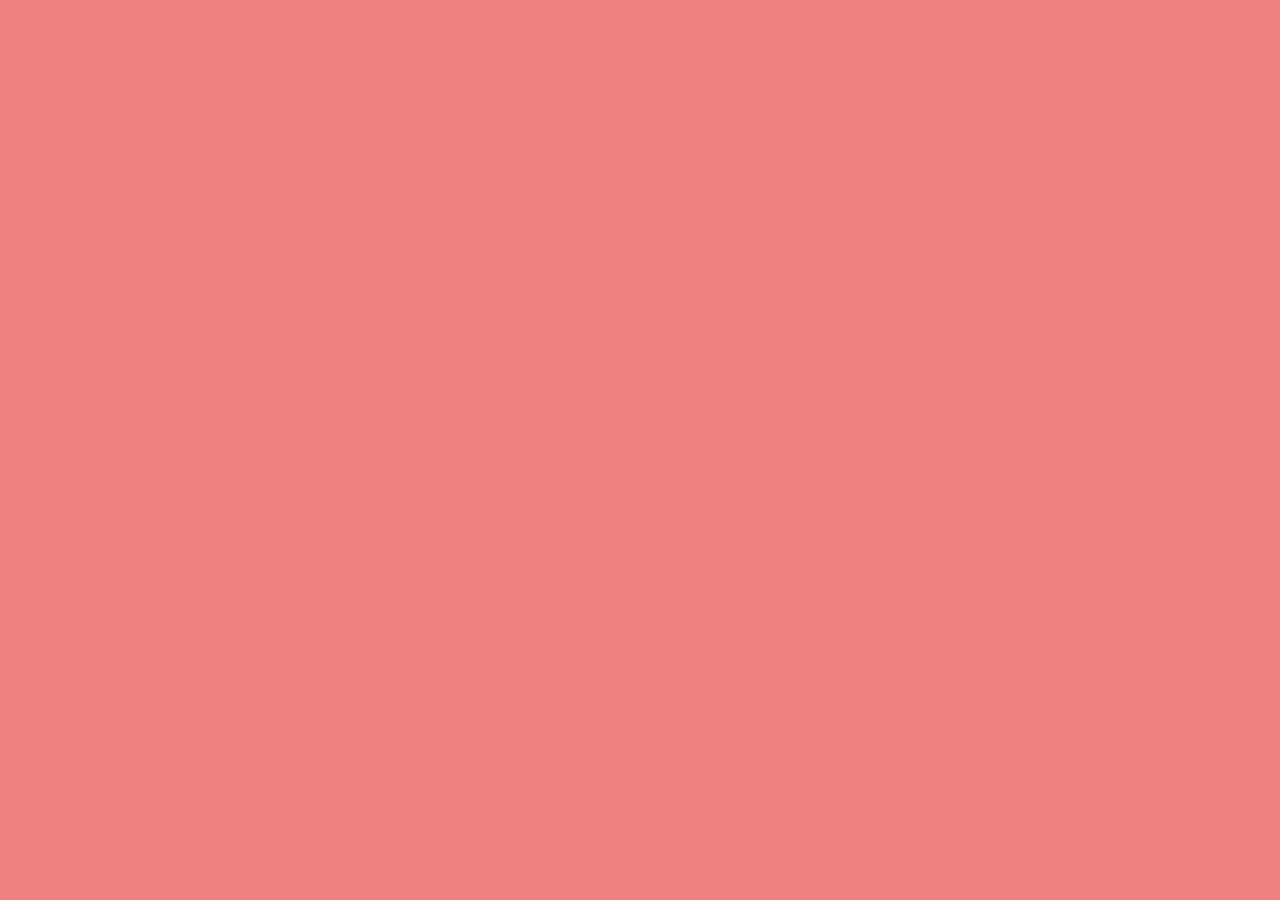
<file: eshop/trousers.html>
<!DOCTYPE html>
<html>
<head>
	<meta charset="UTF-8">
	<title>Womens Jeans & Trousers</title>
	<link rel ="stylesheet"  href="css/stylesheet.css">
	<link rel="stylesheet" href="https://cdnjs.cloudflare.com/ajax/libs/font-awesome/4.7.0/css/font-awesome.min.css">
</head>
<body>

	<div class="main">
		<div class="topbar"></div>

		<div class="social_icons">
			<div class="container">
				<div class="icon">
					<a href="https://facebook.com" class="fa fa-facebook"></a>
					<a href="https://twitter.com" class="fa fa-twitter"></a>
					<a href="https://instagram.com" class="fa fa-instagram"></a>
				</div>
				<div class="header-right">
					<div class="login_register_btn" onclick="open_login()">
						<a href="#">Login</a>
						<a href= "#">/Register</a>
					</div>

					<div class="cart_btn" onclick="open_cart()">
						<img src="images/cart.png">
						<span>Cart</span>

					</div>
				</div>	
			</div>
		</div>

		<div class="header">
			<div class="container">
				<div class="navbar">
					<a href="index.html">HOME</a>
				
					<div class="dropdown">
						<button class="dropbtn">WOMEN</button>
						<div class="dropdown-content">
							<a href = "shirts.html">SHIRTS</a>
							<a href = "trousers.html">TROUSERS</a>
							<a href = "shoes.html">SHOES</a>
						</div>
					</div>

					<a href="about.html">ABOUT US</a>		
				</div>
			</div>
		</div>
<!----------------------------------------------------- 1------------------------------------->

		<div class="product">
			<div class="container">
				<div class="product_section_title"> CHECK OUT OUR JEANS AND TROUSERS! </div>

					<div class="product_one">
						<div class="product_img">
							<img src="images/womens_trousers1.png">
						</div>

						<div class="product_text">
							<h4>Jeans</h4>
						</div>

						<div class="star_rating">
							<img src="images/star_icon.png">
							<img src="images/star_icon.png">
							<img src="images/star_icon.png">
							<img src="images/star_icon.png">
						</div>

						<div class="product_desc">
							<b>Two buttoned jeanss with belt </b>
						</div>

						<div class="product_price">
							<div class="price">
								45$
							</div>

							<div class = "button">
								ADD TO CART 	
							</div>
						</div>
					</div>
<!-----------------------------------------------------2------------------------------------->
					<div class="product_one">
						<div class="product_img">
							<img src="images/womens_trousers2.png">
						</div>

						<div class="product_text">
							<h4>Jeans with belt</h4>
						</div>

						<div class="star_rating">
							<img src="images/star_icon.png">
							<img src="images/star_icon.png">
							<img src="images/star_icon.png">
							<img src="images/star_icon.png">
						</div>

						<div class="product_desc">
							<b>High waist skinny jeans with belt!</b>
						</div>

						<div class="product_price">
							<div class="price">
								13.09$
							</div>

							<div class = "button">
								ADD TO CART 	
							</div>
						</div>
					</div>
<!----------------------------------------------------- 3 ------------------------------------->
					<div class="product_one">
						<div class="product_img">
							<img src="images/womens_trousers3.png">
						</div>

						<div class="product_text">
							<h4>Ripepd jeans</h4>
						</div>

						<div class="star_rating">
							<img src="images/star_icon.png">
							<img src="images/star_icon.png">
							<img src="images/star_icon.png">
							<img src="images/star_icon.png">
						</div>

						<div class="product_desc">
							<b>High waisted subtly ripped jeans</b>
						</div>

						<div class="product_price">
							<div class="price">
								20$
							</div>

							<div class = "button">
								ADD TO CART 	
							</div>
						</div>
					</div>
<!----------------------------------------------------- 4 --------------------------------------->

					<div class="product_one">
						<div class="product_img">
							<img src="images/womens_trousers4.png">
						</div>

						<div class="product_text">
							<h4>Denim</h4>
						</div>

						<div class="star_rating">
							<img src="images/star_icon.png">
							<img src="images/star_icon.png">
							<img src="images/star_icon.png">
							
						</div>

						<div class="product_desc">
							<b>Push up denim in color coal/grey</b>
						</div>

						<div class="product_price">
							<div class="price">
								25$
							</div>

							<div class = "button">
								ADD TO CART 	
							</div>
						</div>
					</div>

	<!----------------------------------------------------- 5 --------------------------------------->

					<div class="product_one">
						<div class="product_img">
							<img src="images/womens_trousers5.png">
						</div>

						<div class="product_text">
							<h4>Cargo Pants</h4>
						</div>

						<div class="star_rating">
							<img src="images/star_icon.png">
							<img src="images/star_icon.png">
							<img src="images/star_icon.png">
							
						</div>

						<div class="product_desc">
							<b>Brown cargo leather like pants </b>
						</div>

						<div class="product_price">
							<div class="price">
								25$
							</div>

							<div class = "button">
								ADD TO CART 	
							</div>
						</div>
					</div>			


	<!----------------------------------------------------- 6 --------------------------------------->
					<div class="product_one">
						<div class="product_img">
							<img src="images/womens_trousers6.png">
						</div>

						<div class="product_text">
							<h4>Sequin Pants</h4>
						</div>

						<div class="star_rating">
							<img src="images/star_icon.png">
							<img src="images/star_icon.png">
							<img src="images/star_icon.png">
							
						</div>

						<div class="product_desc">
							<b>Semi transparent sequin pants </b>
						</div>

						<div class="product_price">
							<div class="price">
								24.90$
							</div>

							<div class = "button">
								ADD TO CART 	
							</div>
						</div>
					</div>			












			</div>
			








		</div>















		<div class="footer" id="footer">
			<div class="container">
				<div class="column3">
					<h4>About Us</h4>
					<p>We are an eshop based in Volos, Greece. You can find many option in our website!</p>
					<h4>Follow us on social media!</h4>
					<p> <img src="images/facebook_icon.png">
						<img src="images/twitter_icon.png">
						<img src="images/instagram_icon.png">
					</p>
				</div>

				<div class="column3 second-column">
					<h4>Location</h4>
					<div class="mapouter">
						<div class="gmap_canvas">
							<iframe width="201" height="159" id="gmap_canvas" src="https://maps.google.com/maps?q=volos&t=&z=13&ie=UTF8&iwloc=&output=embed" frameborder="0" scrolling="no" marginheight="0" marginwidth="0">
							</iframe>
						</div>
					</div>
				</div>

				<div class="column3 third-column">
					<h4>Contact Us</h4>
					<p> We provide 24hr phone support </p>
					<br>
					<div class="contact_icons">
						<img src="images/phone_icon.png">	<span>+24210 56666 </span>
						<br><br>
						<img src="images/email_icon.png">	<span>eshop@gmail.com </span>
					</div>		
				</div>
			</div>
		</div>

	


	









	</div>

</body>
</html>
</file>
<file: eshop/css/stylesheet.css>
@charset "UTF-8";

*{
	padding:0;
	margin:0;	
}

body {
	font-family: verdana;
}

.main {
	width:100%;
	height:auto;
	margin: 0 auto;
	background-color:#F08080;
	min-height: 2500px;
	display: inline-block;
	
}

.container {
	width:1000px;
	height:auto;
	margin: 0 auto;
	min-height: 50px;
}


.topbar {
	width:100%;
	height: 4px;
	background-color: #fcc508;
}

/******************************************************************************/

.fa {
  padding: 10px;
  font-size: 30px;
  width: 20px;
  text-align: center;
  text-decoration: none;
  border-radius: 50%;
  float: left;
  background-color: #2a2b2c;
  margin:5px;
  margin-left: 10px;
}

.fa:hover {
    opacity: 0.7;

}

.fa-facebook {
  background: #3B5998;
  color: white;
}

.fa-twitter {
  background: #55ACEE;
  color: white;
}

.fa-instagram {
  background: pink;
  color: white;
}

/******************************************************************************/

.login_register_btn {
	width: 150px;
	height: 33px;
	float:right;
	line-height: 33px;
	padding-left: 10px;
}

.login_register_btn a {
	display: block;
	color: white;
	text-decoration: none;
	float:left;
	width: 50px;
}

.login_register_btn:hover {
	opacity: 0.7;
}

/******************************************************************************/

.header_right {
	width:500px;
	height: auto;
	float:right;
}

.header {
	float: left;
	width:100%;
	height: 50px;
}

.logo {
	width: 10%;
	height: auto;
	float: left;
}

.navbar:hover{opacity: 0.7;}*/
.navbar {
  overflow: hidden;
  background-color: #333;
}

.navbar a {
  float: left;
  font-size: 16px;
  color: white;
  text-align: center;
  padding: 14px 16px;
  text-decoration: none;
}

/******************************************************************************/
.dropdown {
  float: left;
  overflow: hidden;
}

.dropdown .dropbtn {
  font-size: 16px;  
  border: none;
  outline: none;
  color: white;
  padding: 14px 16px;
  background-color: inherit;
  font-family: inherit;
  margin: 0;
}

.navbar a:hover, .dropdown:hover .dropbtn {
  opacity: 0.7;
}

.dropdown-content {
  display: none;
  position: absolute;
  background-color: #f9f9f9;
  min-width: 160px;
  box-shadow: 0px 8px 16px 0px rgba(0,0,0,0.2);
  z-index: 1;
}

.dropdown-content a {
  float: none;
  color: black;
  padding: 12px 16px;
  text-decoration: none;
  display: block;
  text-align: left;
}

.dropdown-content a:hover {
  background-color: #ddd;
}

.dropdown:hover .dropdown-content {
  display: block;
}

/******************************************************************************/

.cart_btn {
	width:100px;
	height: 33px;
	background-color: lightgray;
	float:right;
	border-bottom-left-radius: 10px;
	border-bottom-right-radius: 10px;
}

.cart_btn:hover {opacity: 0.7;}

.cart_btn img {
	padding-bottom: 7px;
	margin-left: 3px;
	float: left;
	width:35px;
}

.cart_btn span {
	height: 25px;
	line-height: 30px;
	color: white;
	font-size: 15px;
}

/******************************************************************************/

.slider {
	width:100%;
	height: auto;
	float: left;
}

.slideshow {
	width: 1000px;
	height: auto;
	border: 7px solid;
}

.slideshow img {
	width: 100%;
	height: auto;
	/*padding-left: 100px;*/
	/*padding-right: 100px;*/
}
/******************************************************************************/
.center {
	position: relative;
	left:0;
	top: 0;
	margin-top: -300px;
	z-index: 1000;
}

.center img {
	width:80%;
	margin-top: 10px;
}

.center #prev {
	float: right;
	margin-right: 10px;
}
.center #next {
	float: left;
	margin-left: 20px;
}

.center #prev,
.center #next {
	width: 100px;
	height: 100px;
	background-color: white;
	text-decoration: none;
	text-align: center;
	line-height: 100px;
	opacity: 0.7;
	border-radius: 100px;
	/*border: 1px solid black;*/
}

.center #prev:hover,
.center #next:hover {
	opacity: 1;
} 
/******************************************************************************/
.welcome_text{
	width: 100%;
	height: auto;
	float: left;
	margin-top: 350px;

}

.welcome_text h1{
	background-color: #B22222;
	font-weight: normal;
	color:white;
}
/******************************************************************************/
.event_section {
	width: 100%;
	height: auto;
	float: left;
	margin-top: 50px;
	padding-left: 100px;

}

.event_section .event_one,
.event_section .event_two,
.event_section .event_three {
	width:280px;
	height: 120px;
	padding: 15px 10px;
	background-color: #8B0000;
	border-radius: 7px; 
	color: white;
	float:left;
	margin-right: 2px;
	margin-left: 10px;
}

.event_section .event_one h3  {
	font-size: 16px;
	margin-bottom: 7px; 
	/*margin-left: 10px;*/
}

.event_section p  {
	font-size: 14px;
	margin-bottom: 7px; 
}

.event_section .event_two {
	background-color: #B22222;
	margin: : 0 50px;*/
	
}

.event_section .event_two h3 {
	color: white;
} 

/******************************************************************************/

.product {
	width: 100%;
	height: auto;
	float: left;
	margin-top: 50px;
	padding-left: 0px;
}

.product_section_title {
	
	width: 100%;
	display: inline-block;
	font-size: 25px;
	font-weight: bold;
	margin-bottom: 15px;
	margin-left: 10px;
	color:white;
	margin-bottom: 50px;

}

.product_one {
	float: left;
	width:275px;
	height: auto;
	border-radius: 7px;
	background-color: white;
	padding-bottom: 15px;
	border-bottom: 1px solid darkgray;
	border-left: 1px solid darkgray;
	border-right: 1px solid darkgray;
	margin-left: 20px;
	margin-right: 20px;
	margin-bottom: 40px;
	
}

.product_img {
	width: 100%;
	float: left;
	border: 1px solid;
	border-radius: 5px;
	overflow: hidden;
}

.product_img img {
	width: 100%;
}

.product_text {
	margin-top: 5px;
	width:230px;
	float: left;
	padding-left: 10px;
	text-align: center;

}

.product_text h4 i{
	font-weight: normal;
	margin-left: 10px;
}

/******************************************************************************/

.star_rating {
	float: left;
	width: 230px;
	margin-top: 10px;
	margin-left: 7px;
}
.star_rating img {
	width: 21px;
	float: left;
	margin-right: 5px; 
}

/****************************************************/
.product_desc {
	width: 230px;
	float: left;
	font-size: 14px;
	margin-top: 0px;
	padding-left: 10px;
	font-family: helvetica;
}

.product_price {
	width: 230px;
	float: left;
	margin-top: 10px;
}

.price {
	float: left;
	font-size: 20px;
	font-weight: bold;
	padding-left: 10px;
	font-family: inherit;
}

.button {
	float: right;
	padding: 5px;
	background-color: #B22222;
	border-radius: 5px;
	color: white;
	margin-right: 5px;
}

.product_two {
	margin-left: :20px;
	margin-right: 20px;
}

.product_three {
	margin-left: :20px;
	margin-right: 20px;
}
/******************************************************************************/

.footer {
	width: 100%;
	height:auto;
	float: left;
	margin-top: 50px;
	padding: 20px 0;
	background-color: black;
}

.footer h4 {
	margin-bottom: 7px;
	color: white;
}

.footer p {
	font-size: 14px;
	color:white;
}

.column3 {
	width: 25%;
	float: left;
	margin-right: 60px;
	margin-left: 20px;
}

.contact_icons {
	color: white;
	font-size: 15px;
	position: relative;
	margin-top: 15px;
}

.contact_icons span {
	margin-left: 10px;
	padding: 5px;
}

.fourth-column .search {
	padding: 10px 10px;
	font-style: italic;
	width: 100%;
	background-color: black;
	color: rgba(255, 255, 255, 0.6);
	border: 2px solid #333;
}
.mapouter{position:relative;text-align:right;height:159px;width:201px;}
.gmap_canvas {overflow:hidden;background:none!important;height:159px;width:201px;}

/******************************************************************************/
.wallpaper img {
	width:1000px;
	height: auto;
	margin-left: 7px;
	padding: 10px;
	margin-bottom: 20px;
}

.wallpaper h4 {
	color: white;
	font-family: verdana;
	font-size: 25px;
	padding: 10px;
}

.team-description {
	padding: 10px;
	color:white;
	text-align: center;
	text-decoration: none;
}
.team-description h4 {
	color: white;
	font-size: 25px;
	font-style: bold;
	margin-left: 20px;
}

.team-description p {
	font-size:20px;
	color: white;
	margin-left: 20px;
}

.bottom_image {
	margin-top: 30px;
	margin-bottom: 30px;
	margin-left: 50px;

}

/*================================================*/

.bottom{
	height: 30px;
	line-height: 30px;
	float: left;
	position: relative;
	width: 100%;
	background-color: #1b1b1b;
	border-top: 5px solid black;
	padding: 5px;
	font-size: 12px;

	/* border-radius: 20px;
	border-color: #ff00ff;
	border-width: 3px;
	border-style: solid; */
}

.bottom_nav_bar{
	height: auto;
	position: relative;
	float: left;
	text-align: left;
	margin-left: 20px;
}

.copyrights{
	color: black;
	position: relative;
	float: right;
	width: 50%;
	height: auto;
	text-align: right;
}

.bottom a{
	height: 100%;
	display: inline-block;
	float: left;
	color: gray;
	text-decoration: none;
	margin-right: 15px;
}
</file>
